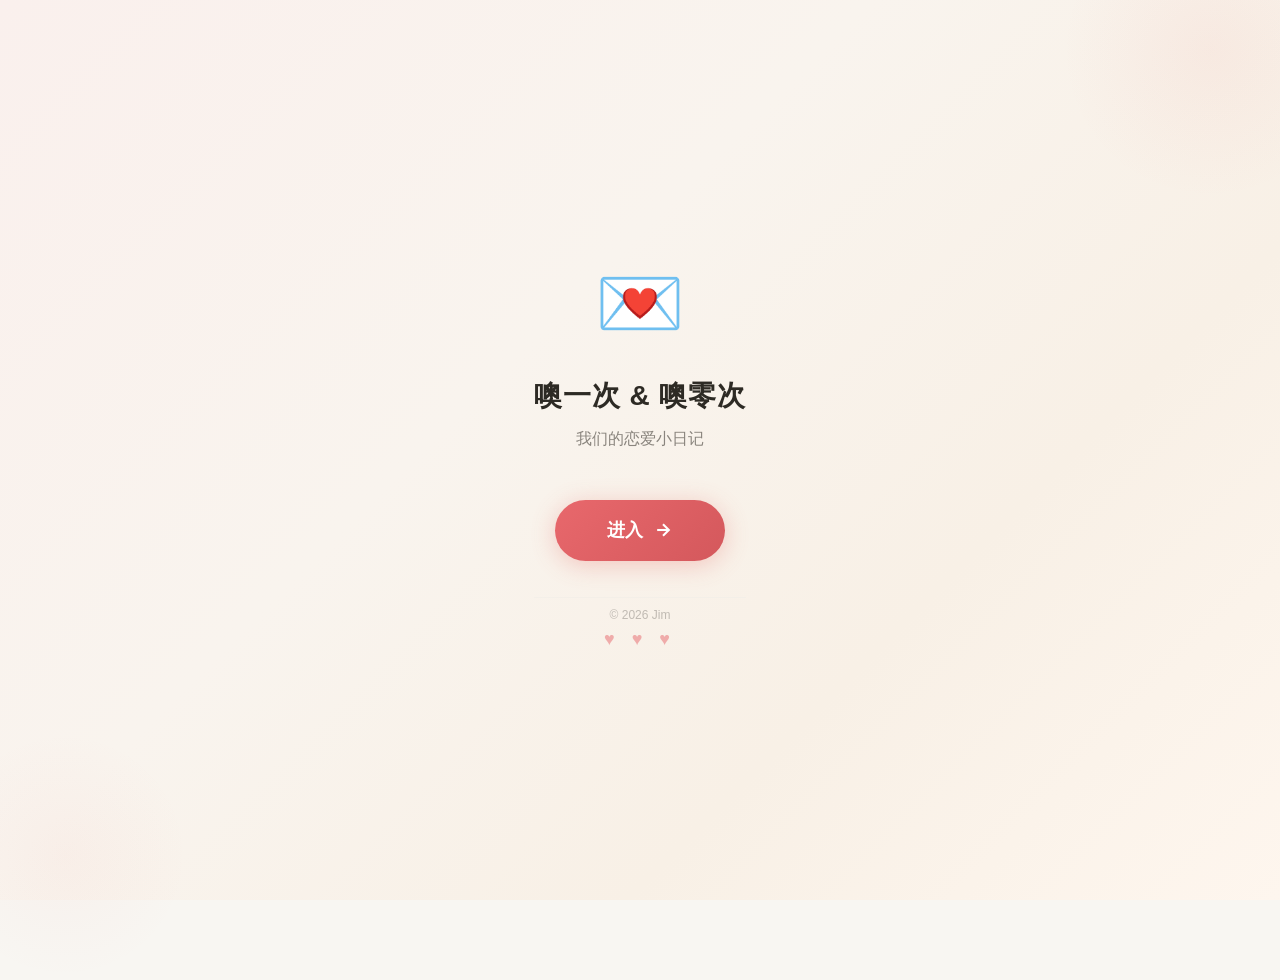
<file: templates/home.html>
<!DOCTYPE html>
<html lang="zh-CN">
<head>
<meta charset="UTF-8">
<meta name="viewport" content="width=device-width, initial-scale=1.0">
<title>恋爱小日记</title>
<link rel="stylesheet" href="/static/style.css">
<style>

* { margin: 0; padding: 0; box-sizing: border-box; }
body {
  font-family: -apple-system, "PingFang SC", sans-serif;
  height: 100vh;
  display: flex;
  align-items: center;
  justify-content: center;
  background: linear-gradient(135deg, #faf0ed 0%, #f9f4ee 40%, #f8f0e6 70%, #fef6ee 100%);
  overflow: hidden;
  position: relative;
}
body::before {
  content: '';
  position: absolute;
  width: 300px;
  height: 300px;
  border-radius: 50%;
  background: radial-gradient(circle, rgba(228,96,90,0.06) 0%, transparent 70%);
  top: -100px;
  right: -80px;
  pointer-events: none;
}
body::after {
  content: '';
  position: absolute;
  width: 250px;
  height: 250px;
  border-radius: 50%;
  background: radial-gradient(circle, rgba(228,96,90,0.04) 0%, transparent 70%);
  bottom: -80px;
  left: -60px;
  pointer-events: none;
}
.home-card {
  text-align: center;
  padding: 60px 40px;
  position: relative;
  z-index: 1;
}
.home-icon { 
  font-size: 72px; 
  margin-bottom: 12px; 
  display: inline-block;
  animation: float 3s ease-in-out infinite;
}
@keyframes float {
  0%, 100% { transform: translateY(0); }
  50% { transform: translateY(-8px); }
}
.home-title {
  font-size: 28px;
  font-weight: 700;
  color: #2d2a24;
  margin-bottom: 8px;
  letter-spacing: 1px;
}
.home-subtitle {
  font-size: 16px;
  color: #8a857e;
  margin-bottom: 48px;
}
.home-btn {
  display: inline-flex;
  align-items: center;
  gap: 10px;
  padding: 16px 52px;
  border: none;
  border-radius: 50px;
  background: linear-gradient(135deg, #e8686c, #d4585c);
  color: #fff;
  font-size: 18px;
  font-weight: 600;
  cursor: pointer;
  transition: all 0.3s;
  box-shadow: 0 4px 24px rgba(228,96,90,0.3);
  text-decoration: none;
}
.home-btn:hover {
  transform: translateY(-2px);
  box-shadow: 0 8px 32px rgba(228,96,90,0.35);
}
.home-btn:active {
  transform: translateY(0);
}
.home-hearts {
  margin-top: 36px;
  color: #e8686c;
  opacity: 0.5;
  letter-spacing: 6px;
  font-size: 18px;
}
</style>
</head>
<body>
<div class="home-card">
  <div class="home-icon">💌</div>
  <div class="home-title">噢一次 &amp; 噢零次</div>
  <div class="home-subtitle">我们的恋爱小日记</div>
  <a href="/write" class="home-btn">
    进入
    <svg width="20" height="20" viewBox="0 0 24 24" fill="none" stroke="currentColor" stroke-width="2.5"><line x1="5" y1="12" x2="19" y2="12"/><polyline points="12 5 19 12 12 19"/></svg>
  </a>
  <div class="home-hearts">
    <div class="copyright" style="margin-top:16px;font-size:12px;color:#8a857e;letter-spacing:0">&copy; 2026 Jim</div>♥ ♥ ♥</div>
</div>
</body>
</html>
</file>
<file: static/style.css>
/* ===== Reset & Base ===== */
*, *::before, *::after {
  box-sizing: border-box;
  margin: 0;
  padding: 0;
}

:root {
  --bg: #f8f6f2;
  --surface: #ffffff;
  --text: #2d2a24;
  --text-secondary: #8a857e;
  --border: #e8e4de;
  --accent: #e8686c;
  --accent-hover: #d4585c;
  --accent-light: #fdf0ef;
  --shadow: 0 1px 3px rgba(0,0,0,0.06), 0 1px 2px rgba(0,0,0,0.04);
  --radius: 10px;
  --radius-sm: 7px;
  --sidebar-width: 200px;
  --result-width: 420px;
  --font: -apple-system, "PingFang SC", "Noto Sans SC", "Helvetica Neue", sans-serif;
}

html, body {
  height: 100%;
  font-family: var(--font);
  background: var(--bg);
  color: var(--text);
  line-height: 1.6;
  font-size: 15px;
  -webkit-font-smoothing: antialiased;
}

/* ===== Layout ===== */
.app {
  display: flex;
  height: 100vh;
}

/* ===== Sidebar ===== */
.sidebar {
  width: var(--sidebar-width);
  background: var(--surface);
  border-right: 1px solid var(--border);
  display: flex;
  flex-direction: column;
  padding: 20px 12px;
  flex-shrink: 0;
}

.logo {
  display: flex;
  align-items: center;
  gap: 8px;
  padding: 0 8px 20px;
  border-bottom: 1px solid var(--border);
  margin-bottom: 16px;
}

.logo-icon {
  font-size: 22px;
}

.logo-text {
  font-size: 14px;
  font-weight: 600;
  color: var(--text);
}

.nav {
  display: flex;
  flex-direction: column;
  gap: 4px;
  flex: 1;
}

.nav-item {
  display: flex;
  align-items: center;
  gap: 10px;
  padding: 10px 12px;
  border: none;
  background: none;
  border-radius: var(--radius-sm);
  color: var(--text-secondary);
  font-size: 14px;
  cursor: pointer;
  transition: all 0.15s;
  width: 100%;
  text-align: left;
}

.nav-item:hover {
  background: var(--bg);
  color: var(--text);
}

.nav-item.active {
  background: var(--accent-light);
  color: var(--accent);
  font-weight: 500;
}

.nav-item .icon {
  width: 18px;
  height: 18px;
  flex-shrink: 0;
}

.sidebar-footer {
  padding: 12px 8px 0;
  border-top: 1px solid var(--border);
  margin-top: auto;
}

.badge {
  display: inline-block;
  padding: 4px 10px;
  background: var(--accent-light);
  color: var(--accent);
  border-radius: 20px;
  font-size: 12px;
  font-weight: 500;
}

/* ===== Main Content ===== */
.main {
  flex: 1;
  overflow-y: auto;
  padding: 32px 40px;
  min-width: 0;
}

.page-header {
  margin-bottom: 28px;
}

.page-header h1 {
  font-size: 22px;
  font-weight: 700;
  margin-bottom: 4px;
}

.subtitle {
  color: var(--text-secondary);
  font-size: 14px;
}

/* ===== Settings Notice ===== */
.settings-notice {
  display: flex;
  align-items: center;
  gap: 10px;
  padding: 12px 16px;
  background: #fff8e6;
  border: 1px solid #f0d78e;
  border-radius: var(--radius-sm);
  margin-bottom: 24px;
  font-size: 14px;
  color: #8a6d1b;
}

.settings-notice .icon {
  width: 18px;
  height: 18px;
  flex-shrink: 0;
}

.settings-notice button {
  margin-left: auto;
  padding: 6px 14px;
  border: 1px solid #d4b76a;
  border-radius: var(--radius-sm);
  background: #fff;
  cursor: pointer;
  font-size: 13px;
  color: #6a5215;
  white-space: nowrap;
}

/* ===== Form ===== */
.diary-form {
  max-width: 100%;
}

.form-section {
  background: var(--surface);
  border: 1px solid var(--border);
  border-radius: var(--radius);
  padding: 24px;
  margin-bottom: 16px;
}

.section-title {
  font-size: 15px;
  font-weight: 600;
  margin-bottom: 16px;
  color: var(--text);
}

.form-row {
  display: flex;
  gap: 16px;
  margin-bottom: 16px;
  flex-wrap: wrap;
}

.form-row:last-child {
  margin-bottom: 0;
}

.form-group {
  flex: 1;
  min-width: 0;
  margin-bottom: 16px;
}

.form-group:last-child {
  margin-bottom: 0;
}

.form-row .form-group {
  margin-bottom: 0;
}

.form-group label {
  display: block;
  font-size: 13px;
  font-weight: 500;
  color: var(--text-secondary);
  margin-bottom: 6px;
}

.label-hint {
  color: var(--accent);
  font-weight: 400;
}

input[type="text"],
input[type="date"],
input[type="number"],
input[type="password"],
input[type="url"],
textarea {
  width: 100%;
  min-width: 0;
  padding: 10px 14px;
  border: 1px solid var(--border);
  border-radius: var(--radius-sm);
  font-size: 14px;
  font-family: var(--font);
  color: var(--text);
  background: var(--surface);
  transition: border-color 0.15s;
  outline: none;
}

input:focus, textarea:focus {
  border-color: var(--accent);
  box-shadow: 0 0 0 3px rgba(232, 104, 108, 0.1);
}

.input-lg {
  padding: 12px 14px;
  font-size: 15px;
}

textarea {
  resize: vertical;
  min-height: 60px;
  line-height: 1.5;
}

.help-text {
  display: block;
  font-size: 12px;
  color: var(--text-secondary);
  margin-top: 4px;
}

/* ===== Option Grid ===== */
.option-grid {
  display: flex;
  flex-wrap: wrap;
  gap: 6px;
}

.option-btn {
  display: flex;
  align-items: center;
  gap: 4px;
  padding: 7px 14px;
  border: 1px solid var(--border);
  border-radius: 20px;
  background: var(--surface);
  font-size: 13px;
  color: var(--text-secondary);
  cursor: pointer;
  transition: all 0.15s;
  white-space: nowrap;
}

.option-btn:hover {
  border-color: var(--accent);
  color: var(--accent);
  background: var(--accent-light);
}

.option-btn.selected {
  border-color: var(--accent);
  background: var(--accent);
  color: #fff;
}

.option-btn span {
  font-size: 16px;
}

/* ===== Photo Upload ===== */
.photo-upload {
  margin-bottom: 12px;
}

.upload-area {
  display: flex;
  flex-direction: column;
  align-items: center;
  justify-content: center;
  gap: 8px;
  padding: 32px;
  border: 2px dashed var(--border);
  border-radius: var(--radius-sm);
  cursor: pointer;
  transition: all 0.15s;
  color: var(--text-secondary);
  font-size: 14px;
}

.upload-area:hover {
  border-color: var(--accent);
  color: var(--accent);
  background: var(--accent-light);
}

.icon-lg {
  width: 32px;
  height: 32px;
}

.photo-previews {
  display: flex;
  flex-wrap: wrap;
  gap: 8px;
  margin-top: 12px;
}

.preview-item {
  position: relative;
  width: 80px;
  height: 80px;
  border-radius: var(--radius-sm);
  border: 1px solid var(--border);
}

.preview-item img {
  width: 100%;
  height: 100%;
  object-fit: cover;
}

.preview-item .remove-btn {
  position: absolute;
  top: 2px;
  right: 2px;
  width: 20px;
  height: 20px;
  border-radius: 50%;
  border: none;
  background: rgba(0,0,0,0.6);
  color: #fff;
  font-size: 12px;
  display: flex;
  align-items: center;
  justify-content: center;
  cursor: pointer;
}

/* ===== Form Actions ===== */
.form-actions {
  max-width: 640px;
  padding-top: 8px;
}

.btn-primary {
  display: inline-flex;
  align-items: center;
  gap: 8px;
  padding: 12px 28px;
  border: none;
  border-radius: var(--radius-sm);
  background: var(--accent);
  color: #fff;
  font-size: 15px;
  font-weight: 500;
  cursor: pointer;
  transition: background 0.15s;
}

.btn-primary:hover:not(:disabled) {
  background: var(--accent-hover);
}

.btn-primary:disabled {
  opacity: 0.4;
  cursor: not-allowed;
}

.btn-primary .icon {
  width: 18px;
  height: 18px;
}

.btn-primary.loading {
  pointer-events: none;
  opacity: 0.7;
}

/* ===== Result Panel ===== */
.result-panel {
  width: var(--result-width);
  background: var(--surface);
  border-left: 1px solid var(--border);
  display: flex;
  flex-direction: column;
  flex-shrink: 0;
}

.result-header {
  display: flex;
  align-items: center;
  justify-content: space-between;
  padding: 20px 24px;
  border-bottom: 1px solid var(--border);
}

.result-header h2 {
  font-size: 16px;
  font-weight: 600;
}

.result-actions {
  display: flex;
  gap: 4px;
}

.btn-icon {
  display: flex;
  align-items: center;
  justify-content: center;
  width: 36px;
  height: 36px;
  border: none;
  border-radius: var(--radius-sm);
  background: none;
  color: var(--text-secondary);
  cursor: pointer;
  transition: all 0.15s;
}

.btn-icon:hover {
  background: var(--bg);
  color: var(--text);
}

.btn-icon .icon {
  width: 18px;
  height: 18px;
}

.result-content {
  flex: 1;
  overflow-y: auto;
  padding: 24px;
}

.result-editable {
  font-size: 15px;
  line-height: 1.8;
  white-space: pre-wrap;
  word-wrap: break-word;
  outline: none;
  min-height: 200px;
}

.result-editable:focus {
  box-shadow: none;
}

/* ===== History Tab ===== */
.history-list {
  max-width: 640px;
}

.history-item {
  background: var(--surface);
  border: 1px solid var(--border);
  border-radius: var(--radius);
  padding: 20px;
  margin-bottom: 12px;
  cursor: pointer;
  transition: all 0.15s;
}

.history-item:hover {
  border-color: var(--accent);
}

.history-item h3 {
  font-size: 14px;
  font-weight: 600;
  margin-bottom: 8px;
}

.history-item .preview {
  font-size: 14px;
  color: var(--text-secondary);
  display: -webkit-box;
  -webkit-line-clamp: 3;
  -webkit-box-orient: vertical;
}

.empty-state {
  color: var(--text-secondary);
  text-align: center;
  padding: 40px 0;
  font-size: 14px;
}

/* ===== Settings ===== */
.settings-form {
  max-width: 480px;
}

.save-status {
  font-size: 13px;
  color: #4caf50;
  margin-left: 12px;
  opacity: 0;
  transition: opacity 0.3s;
}

.save-status.show {
  opacity: 1;
}

/* ===== Toast ===== */
.toast {
  position: fixed;
  bottom: 32px;
  left: 50%;
  transform: translateX(-50%) translateY(80px);
  padding: 12px 24px;
  background: var(--text);
  color: #fff;
  border-radius: var(--radius-sm);
  font-size: 14px;
  opacity: 0;
  transition: all 0.3s;
  pointer-events: none;
  z-index: 100;
}

.toast.show {
  opacity: 1;
  transform: translateX(-50%) translateY(0);
}

/* ===== Loading Spinner ===== */
.spinner {
  display: inline-block;
  width: 18px;
  height: 18px;
  border: 2px solid rgba(255,255,255,0.3);
  border-top-color: #fff;
  border-radius: 50%;
  animation: spin 0.6s linear infinite;
}

@keyframes spin {
  to { transform: rotate(360deg); }
}

/* ===== Responsive ===== */
@media (max-width: 1024px) {
  .result-panel {
    position: fixed;
    right: 0;
    top: 0;
    bottom: 0;
    width: 100%;
    max-width: 480px;
    z-index: 50;
    box-shadow: -4px 0 20px rgba(0,0,0,0.1);
  }
}

@media (max-width: 768px) {
  .sidebar {
    width: 60px;
    padding: 12px 8px;
  }
  .logo-text, .nav-item span:not(.icon), .sidebar-footer {
    display: none;
  }
  .nav-item {
    justify-content: center;
    padding: 10px;
  }
  .nav-item .icon {
    width: 20px;
    height: 20px;
  }
  .main {
    padding: 20px 16px;
  }
  .form-row {
    flex-direction: column;
    gap: 12px;
  }
  .result-panel {
    width: 100%;
    max-width: 100%;
  }
}

/* ===== Preview Section ===== */
.preview-section {
  max-width: 640px;
  margin-top: 32px;
}

.preview-header {
  margin-bottom: 16px;
}

.preview-header h2 {
  font-size: 18px;
  font-weight: 700;
  margin-bottom: 4px;
}

.preview-card {
  background: var(--surface);
  border: 2px solid var(--accent);
  border-radius: var(--radius);
}

.preview-content {
  padding: 24px;
  font-size: 15px;
  line-height: 1.8;
  white-space: pre-wrap;
  word-wrap: break-word;
  outline: none;
  min-height: 200px;
  max-height: 500px;
  overflow-y: auto;
  background: #fffdfa;
}

.preview-content:focus {
  box-shadow: inset 0 0 0 2px var(--accent-light);
}

.preview-actions {
  display: flex;
  gap: 10px;
  padding: 16px 24px;
  border-top: 1px solid var(--border);
  background: var(--bg);
}

/* ===== Button Secondary ===== */
.btn-secondary {
  display: inline-flex;
  align-items: center;
  gap: 6px;
  padding: 10px 20px;
  border: 1px solid var(--border);
  border-radius: var(--radius-sm);
  background: var(--surface);
  color: var(--text);
  font-size: 14px;
  font-weight: 500;
  cursor: pointer;
  transition: all 0.15s;
}

.btn-secondary:hover {
  border-color: var(--accent);
  color: var(--accent);
  background: var(--accent-light);
}

.btn-secondary .icon {
  width: 16px;
  height: 16px;
}

/* ===== No right result panel ===== */
.result-panel {
  display: none !important;
}

/* ===== Responsive tweaks ===== */
@media (max-width: 768px) {
  .preview-section {
    max-width: 100%;
  }
  .preview-actions {
    flex-direction: column;
  }
}

/* ===== Mobile-first improvements ===== */
@media (max-width: 480px) {
  .sidebar {
    width: 50px;
    padding: 10px 4px;
  }
  .main {
    padding: 16px 12px;
  }
  .page-header {
    margin-bottom: 16px;
  }
  .page-header h1 {
    font-size: 18px;
  }
  .form-section {
    padding: 16px;
    margin-bottom: 12px;
  }
  .option-btn {
    padding: 8px 10px;
    font-size: 12px;
    min-height: 36px;
  }
  .option-btn span {
    font-size: 14px;
  }
  input[type="text"],
  input[type="date"],
  input[type="number"],
  input[type="password"],
  input[type="url"],
  textarea {
    padding: 10px 12px;
    font-size: 16px; /* Prevent iOS zoom on focus */
  }
  .btn-primary {
    width: 100%;
    justify-content: center;
    padding: 14px 20px;
    font-size: 16px;
  }
  .btn-secondary {
    flex: 1;
    justify-content: center;
    padding: 12px 14px;
    font-size: 14px;
  }
  .preview-actions {
    flex-wrap: wrap;
  }
  .preview-content {
    padding: 16px;
    font-size: 14px;
    max-height: 400px;
  }
  .upload-area {
    padding: 20px;
  }
  .photo-previews {
    gap: 6px;
  }
  .preview-item {
    width: 60px;
    height: 60px;
  }
}

/* ===== Location Blocks ===== */
.location-block {
  background: #faf8f5;
  border: 1px solid var(--border);
  border-radius: var(--radius);
  padding: 20px;
  margin-bottom: 14px;
  transition: all 0.2s;
}

.location-block:hover {
  border-color: #d4d0c8;
}

.location-header {
  display: flex;
  align-items: center;
  justify-content: space-between;
  margin-bottom: 14px;
}

.location-number {
  font-size: 14px;
  font-weight: 600;
  color: var(--accent);
}

.loc-idx {
  font-weight: 700;
}

.btn-remove-location {
  display: flex;
  align-items: center;
  justify-content: center;
  width: 28px;
  height: 28px;
  border: none;
  border-radius: 50%;
  background: none;
  color: #b0aba4;
  cursor: pointer;
  transition: all 0.15s;
}

.btn-remove-location:hover {
  background: #fee;
  color: var(--accent);
}

.btn-remove-location .icon {
  width: 16px;
  height: 16px;
}

.form-group-sm textarea {
  font-size: 13px;
  padding: 8px 10px;
  min-height: 36px;
}

.form-group-sm input[type="time"] {
  font-size: 14px;
  padding: 10px 12px;
}

.btn-add-location {
  display: flex;
  align-items: center;
  justify-content: center;
  gap: 6px;
  width: 100%;
  padding: 12px;
  border: 2px dashed var(--border);
  border-radius: var(--radius);
  background: none;
  font-size: 14px;
  color: var(--text-secondary);
  cursor: pointer;
  transition: all 0.15s;
}

.btn-add-location:hover {
  border-color: var(--accent);
  color: var(--accent);
  background: var(--accent-light);
}

.btn-add-location .icon {
  width: 18px;
  height: 18px;
}

@media (max-width: 480px) {
  .location-block {
    padding: 14px;
  }
}

/* ===== Location Input with Map Button ===== */
.loc-input-group {
  display: flex;
  gap: 6px;
  align-items: stretch;
}

.loc-input-group input {
  flex: 1;
}

.btn-map {
  display: flex;
  align-items: center;
  justify-content: center;
  width: 42px;
  min-width: 42px;
  border: 1px solid var(--border);
  border-radius: var(--radius-sm);
  background: var(--surface);
  font-size: 18px;
  cursor: pointer;
  transition: all 0.15s;
}

.btn-map:hover {
  border-color: var(--accent);
  background: var(--accent-light);
}

/* ===== Map Modal ===== */
.map-overlay {
  position: fixed;
  top: 0; left: 0; right: 0; bottom: 0;
  background: rgba(0,0,0,0.5);
  z-index: 1000;
  display: flex;
  align-items: center;
  justify-content: center;
}

.map-modal {
  background: var(--surface);
  border-radius: var(--radius);
  width: 90%;
  max-width: 700px;
  height: 80vh;
  max-height: 600px;
  display: flex;
  flex-direction: column;
  box-shadow: 0 10px 40px rgba(0,0,0,0.2);
}

.map-header {
  display: flex;
  align-items: center;
  justify-content: space-between;
  padding: 14px 20px;
  border-bottom: 1px solid var(--border);
}

.map-header h3 {
  font-size: 16px;
  font-weight: 600;
}

.btn-close-map {
  border: none;
  background: none;
  font-size: 24px;
  color: var(--text-secondary);
  cursor: pointer;
  padding: 0 4px;
}

.btn-close-map:hover {
  color: var(--text);
}

#mapContainer {
  flex: 1;
  min-height: 300px;
}

.map-footer {
  display: flex;
  align-items: center;
  justify-content: space-between;
  padding: 12px 20px;
  border-top: 1px solid var(--border);
  gap: 12px;
}

#mapSelectedName {
  font-size: 14px;
  color: var(--text-secondary);
  flex: 1;
  text-overflow: ellipsis;
  white-space: nowrap;
}

.btn-sm {
  padding: 8px 18px;
  font-size: 13px;
}

@media (max-width: 480px) {
  .map-modal {
    width: 100%;
    height: 100vh;
    max-height: 100vh;
    border-radius: 0;
  }
}

/* ===== Map Trigger (subtle text link) ===== */
.map-trigger {
  display: inline-flex;
  align-items: center;
  gap: 3px;
  font-size: 12px;
  color: var(--text-secondary);
  cursor: pointer;
  margin-top: 4px;
  user-select: none;
  transition: color 0.15s;
}

.map-trigger:hover {
  color: var(--accent);
}

/* Old button style no longer used */
.btn-map {
  display: none;
}

/* ===== Correction Section ===== */
.correction-section {
  padding: 16px 24px;
  border-top: 1px solid var(--border);
  background: var(--bg);
}

.correction-section label {
  display: block;
  font-size: 13px;
  font-weight: 500;
  color: var(--text-secondary);
  margin-bottom: 6px;
}

.correction-section textarea {
  width: 100%;
  padding: 10px 14px;
  border: 1px solid var(--border);
  border-radius: var(--radius-sm);
  font-size: 14px;
  font-family: var(--font);
  color: var(--text);
  background: var(--surface);
  resize: vertical;
  min-height: 50px;
  margin-bottom: 12px;
  outline: none;
  transition: border-color 0.15s;
}

.correction-section textarea:focus {
  border-color: var(--accent);
  box-shadow: 0 0 0 3px rgba(232, 104, 108, 0.1);
}

.correction-section .preview-actions {
  padding: 0;
  border-top: none;
  background: none;
}

.correction-section .preview-actions .btn-primary {
  padding: 10px 20px;
  font-size: 14px;
}

.correction-section .preview-actions .btn-secondary {
  padding: 10px 20px;
  font-size: 14px;
}

/* ===== Meeting Gap ===== */
#meetingGap {
  color: var(--accent);
  font-weight: 500;
}

/* ===== Anniversary Page ===== */
.anniversary-controls {
  margin-bottom: 20px;
  max-width: 640px;
}

.anniversary-list {
  max-width: 640px;
}

.anniversary-card {
  background: var(--surface);
  border: 1px solid var(--border);
  border-radius: var(--radius);
  padding: 20px;
  margin-bottom: 12px;
  display: flex;
  align-items: center;
  gap: 16px;
  transition: border-color 0.15s;
}

.anniversary-card:hover {
  border-color: var(--accent);
}

.anniversary-icon {
  font-size: 32px;
  flex-shrink: 0;
  width: 50px;
  height: 50px;
  display: flex;
  align-items: center;
  justify-content: center;
  background: var(--accent-light);
  border-radius: 50%;
}

.anniversary-info {
  flex: 1;
  min-width: 0;
}

.anniversary-name {
  font-size: 15px;
  font-weight: 600;
  margin-bottom: 2px;
}

.anniversary-date-text {
  font-size: 13px;
  color: var(--text-secondary);
}

.anniversary-count {
  font-size: 24px;
  font-weight: 700;
  color: var(--accent);
  text-align: right;
  flex-shrink: 0;
  min-width: 80px;
}

.anniversary-count-label {
  font-size: 11px;
  color: var(--text-secondary);
  display: block;
  text-align: right;
}

.anniversary-delete {
  flex-shrink: 0;
  border: none;
  background: none;
  color: #ccc;
  font-size: 18px;
  cursor: pointer;
  padding: 4px;
  transition: color 0.15s;
}

.anniversary-delete:hover {
  color: var(--accent);
}

/* ===== Form Modal ===== */
.form-modal {
  background: var(--surface);
  border-radius: var(--radius);
  width: 90%;
  max-width: 420px;
  box-shadow: 0 10px 40px rgba(0,0,0,0.2);
}

.form-modal-body {
  padding: 20px;
}

.form-modal-body .form-group:last-child {
  margin-bottom: 0;
}

.form-modal-footer {
  display: flex;
  gap: 10px;
  justify-content: flex-end;
  padding: 12px 20px;
  border-top: 1px solid var(--border);
}

/* Mobile adjustments */
@media (max-width: 480px) {
  .anniversary-card {
    padding: 14px;
    gap: 10px;
  }
  .anniversary-icon {
    width: 40px;
    height: 40px;
    font-size: 24px;
  }
  .anniversary-count {
    font-size: 20px;
    min-width: 60px;
  }
}

/* ===== History Detail ===== */
.history-detail {
  max-width: 640px;
}

.history-detail .btn-secondary {
  margin-bottom: 16px;
}

.history-detail-card {
  background: var(--surface);
  border: 1px solid var(--border);
  border-radius: var(--radius);
  padding: 24px;
  line-height: 1.8;
}

.history-detail-content h2 {
  font-size: 18px;
  font-weight: 700;
  margin-bottom: 16px;
  padding-bottom: 12px;
  border-bottom: 1px solid var(--border);
}

.history-detail-body {
  font-size: 15px;
  white-space: pre-wrap;
  word-wrap: break-word;
}

/* Make history items properly clickable */
.history-item {
  cursor: pointer;
  transition: border-color 0.15s;
}
.history-item:hover {
  border-color: var(--accent);
}

/* ===== Copyright ===== */
.copyright {
  font-size: 11px;
  color: #c0bbb4;
  text-align: center;
  padding-top: 8px;
  margin-top: 6px;
  border-top: 1px solid #f0eee8;
}

/* ===== Photo Wall ===== */
.photowall-upload {
  max-width: 640px;
  margin-bottom: 24px;
}

.photowall-upload .form-row {
  max-width: 400px;
}

.photowall-list {
  max-width: 640px;
}

.pw-date-header {
  font-size: 15px;
  font-weight: 600;
  color: var(--accent);
  padding: 16px 0 10px;
  border-bottom: 1px solid var(--border);
  margin-bottom: 12px;
}

.pw-date-header:first-child {
  padding-top: 0;
}

.pw-grid {
  display: grid;
  grid-template-columns: repeat(auto-fill, minmax(140px, 1fr));
  gap: 8px;
  margin-bottom: 16px;
}

.pw-item {
  position: relative;
  aspect-ratio: 1;
  border-radius: var(--radius-sm);
  border: 1px solid var(--border);
  background: #f5f3f0;
}

.pw-item img {
  width: 100%;
  height: 100%;
  object-fit: cover;
  transition: transform 0.2s;
}

.pw-item:hover img {
  transform: scale(1.05);
}

.pw-item .pw-delete {
  position: absolute;
  top: 4px;
  right: 4px;
  width: 24px;
  height: 24px;
  border-radius: 50%;
  border: none;
  background: rgba(0,0,0,0.5);
  color: #fff;
  font-size: 14px;
  cursor: pointer;
  display: none;
  align-items: center;
  justify-content: center;
  line-height: 1;
}

.pw-item:hover .pw-delete {
  display: flex;
}

@media (max-width: 480px) {
  .pw-grid {
    grid-template-columns: repeat(auto-fill, minmax(100px, 1fr));
    gap: 6px;
  }
}

/* ===== Stats Dashboard ===== */
.stats-grid {
  display: grid;
  grid-template-columns: repeat(4, 1fr);
  gap: 12px;
  max-width: 640px;
  margin-bottom: 20px;
}

.stat-card {
  background: var(--surface);
  border: 1px solid var(--border);
  border-radius: var(--radius);
  padding: 16px;
  text-align: center;
}

.stat-number {
  font-size: 28px;
  font-weight: 700;
  color: var(--accent);
  line-height: 1.2;
}

.stat-label {
  font-size: 12px;
  color: var(--text-secondary);
  margin-top: 4px;
}

/* Anniversary Countdown */
.anniversary-countdown {
  display: flex;
  align-items: center;
  gap: 16px;
  background: linear-gradient(135deg, #fce4ec, #f8f0e6);
  border: 1px solid #f0d0d4;
  border-radius: var(--radius);
  padding: 20px;
  max-width: 640px;
  margin-bottom: 24px;
}

.ann-countdown-icon {
  font-size: 36px;
  flex-shrink: 0;
}

.ann-countdown-info {
  flex: 1;
}

.ann-countdown-name {
  font-size: 16px;
  font-weight: 600;
}

.ann-countdown-date {
  font-size: 13px;
  color: var(--text-secondary);
  margin-top: 2px;
}

.ann-countdown-days {
  font-size: 22px;
  font-weight: 700;
  color: var(--accent);
  flex-shrink: 0;
  text-align: right;
}

/* Streak Calendar - Month View */
.streak-section {
  max-width: 640px;
}
.streak-section .section-title {
  margin-bottom: 12px;
}
.streak-nav {
  display: flex;
  align-items: center;
  justify-content: center;
  gap: 16px;
  margin-bottom: 12px;
}
.streak-nav-btn {
  border: 1px solid var(--border);
  border-radius: var(--radius-sm);
  background: var(--surface);
  font-size: 14px;
  padding: 4px 12px;
  cursor: pointer;
  color: var(--text);
  transition: all 0.15s;
}
.streak-nav-btn:hover {
  border-color: var(--accent);
  color: var(--accent);
}
.streak-month-label {
  font-size: 15px;
  font-weight: 600;
  min-width: 100px;
  text-align: center;
}
.streak-month-grid {
  display: grid;
  grid-template-columns: repeat(7, 1fr);
  gap: 2px;
  max-width: 640px;
}
.streak-day-header {
  font-size: 11px;
  color: var(--text-secondary);
  text-align: center;
  padding: 4px 0;
  font-weight: 500;
}
.streak-cell {
  aspect-ratio: 1;
  border-radius: 4px;
  display: flex;
  align-items: center;
  justify-content: center;
  font-size: 12px;
  color: var(--text);
  min-width: 28px;
}
.streak-cell.empty {
  background: transparent;
}
.streak-cell.empty-day {
  background: #f5f4f0;
  color: #bbb;
}
.streak-cell.filled {
  background: #9be9a8;
  color: #1b5e20;
  font-weight: 500;
}
.streak-cell.future {
  background: transparent;
  color: #ddd;
}
.streak-cell.today {
  border: 2px solid var(--accent);
  font-weight: 700;
}
@media (max-width: 480px) {
  .stats-grid {
    grid-template-columns: repeat(2, 1fr);
  }
  .streak-cell {
    min-width: 20px;
    font-size: 10px;
  }
}

.history-detail-actions {
  margin-top: 16px;
  display: flex;
  gap: 8px;
}

.history-edit-textarea {
  width: 100%;
  min-height: 300px;
  padding: 12px;
  border: 1px solid var(--border, #ddd);
  border-radius: 8px;
  font-size: 14px;
  line-height: 1.6;
  font-family: inherit;
  resize: vertical;
  box-sizing: border-box;
  margin-top: 12px;
  background: #fff;
  color: #333;
}

.history-edit-textarea:focus {
  outline: none;
  border-color: var(--accent, #e74c3c);
  box-shadow: 0 0 0 2px rgba(231, 76, 60, 0.15);
}

/* Photo Viewer (Lightbox) */
.photo-viewer {
  position: fixed;
  top: 0;
  left: 0;
  width: 100vw;
  height: 100vh;
  background: rgba(0, 0, 0, 0.88);
  display: flex;
  align-items: center;
  justify-content: center;
  z-index: 9999;
  cursor: zoom-out;
  animation: fadeIn 0.2s ease;
}
.photo-viewer img {
  max-width: 92%;
  max-height: 92%;
  object-fit: contain;
  border-radius: 6px;
  box-shadow: 0 4px 30px rgba(0,0,0,0.5);
}

@keyframes fadeIn {
  from { opacity: 0; }
  to { opacity: 1; }
}

/* ===== History Format ===== */
.hf-info {
  background: var(--accent-light);
  border: 1px solid var(--accent-warm);
  border-radius: var(--radius);
  padding: 16px 20px;
  margin-bottom: 16px;
}
.hf-info-title {
  font-size: 14px;
  font-weight: 600;
  color: var(--accent);
  margin-bottom: 12px;
}
.hf-info-grid {
  display: grid;
  grid-template-columns: repeat(auto-fit, minmax(120px, 1fr));
  gap: 8px;
}
.hf-info-item {
  font-size: 13px;
  display: flex;
  flex-direction: column;
  gap: 2px;
}
.hf-info-full {
  grid-column: 1 / -1;
}
.hf-info-label {
  font-size: 11px;
  color: var(--text-secondary);
  font-weight: 500;
  text-transform: uppercase;
  letter-spacing: 0.5px;
}
.hf-info-value {
  color: var(--text);
  font-weight: 500;
}

.hf-loc-card {
  background: #faf8f5;
  border: 1px solid var(--border);
  border-radius: var(--radius);
  padding: 16px 20px;
  margin-bottom: 12px;
}
.hf-loc-title {
  font-size: 14px;
  font-weight: 600;
  color: var(--accent);
  margin-bottom: 10px;
  padding-bottom: 8px;
  border-bottom: 1px solid var(--border);
}
.hf-loc-grid {
  display: grid;
  grid-template-columns: repeat(auto-fit, minmax(140px, 1fr));
  gap: 6px 16px;
}
.hf-loc-item {
  font-size: 13px;
  display: flex;
  flex-direction: column;
  gap: 1px;
}
.hf-loc-full {
  grid-column: 1 / -1;
}
.hf-loc-label {
  font-size: 11px;
  color: var(--text-secondary);
  font-weight: 500;
}

.hf-diary {
  margin-top: 20px;
}
.hf-diary-title {
  font-size: 14px;
  font-weight: 600;
  color: var(--accent);
  margin-bottom: 12px;
  padding-bottom: 8px;
  border-bottom: 2px solid var(--accent-light);
}
.hf-diary-body {
  font-size: 15px;
  line-height: 1.8;
  white-space: pre-wrap;
  word-wrap: break-word;
  color: var(--text);
}


/* ===== 困困 Chat ===== */
.kunkun-container {
  display: flex;
  flex-direction: column;
  height: calc(100vh - 120px);
  max-width: 640px;
}
.kunkun-header {
  display: flex;
  align-items: center;
  gap: 14px;
  padding: 16px 20px;
  background: linear-gradient(135deg, #fce4ec, #fdf0ef);
  border: 1px solid #f5d0d8;
  border-radius: 14px 14px 0 0;
  margin-bottom: 0;
}
.kunkun-avatar {
  font-size: 36px;
  width: 52px;
  height: 52px;
  display: flex;
  align-items: center;
  justify-content: center;
  background: #fff;
  border-radius: 50%;
  box-shadow: 0 2px 8px rgba(0,0,0,0.06);
}
.kunkun-header-info {
  flex: 1;
}
.kunkun-name {
  font-size: 16px;
  font-weight: 600;
  color: var(--text);
}
.kunkun-desc {
  font-size: 12px;
  color: var(--text-secondary);
  margin-top: 2px;
}
.kunkun-messages {
  flex: 1;
  overflow-y: auto;
  padding: 16px 20px;
  background: #fcf8f5;
  border: 1px solid var(--border);
  border-top: none;
  display: flex;
  flex-direction: column;
  gap: 12px;
}
.km-msg {
  display: flex;
  gap: 8px;
  align-items: flex-start;
  max-width: 85%;
}
.km-kunkun {
  align-self: flex-start;
}
.km-user {
  align-self: flex-end;
  flex-direction: row-reverse;
}
.km-avatar {
  width: 32px;
  height: 32px;
  border-radius: 50%;
  background: var(--accent-light);
  display: flex;
  align-items: center;
  justify-content: center;
  font-size: 16px;
  flex-shrink: 0;
}
.km-avatar-user {
  background: #e8f0fe;
}
.km-bubble {
  padding: 10px 14px;
  border-radius: 12px;
  font-size: 14px;
  line-height: 1.6;
  white-space: pre-wrap;
  word-wrap: break-word;
}
.km-kunkun .km-bubble {
  background: #fff;
  border: 1px solid var(--border);
  border-bottom-left-radius: 4px;
  color: var(--text);
}
.km-user .km-bubble {
  background: var(--accent);
  color: #fff;
  border-bottom-right-radius: 4px;
}
.km-typing {
  display: flex;
  gap: 2px;
  align-items: center;
  padding: 12px 18px !important;
}
.km-dot {
  font-size: 24px;
  line-height: 0;
  color: var(--text-secondary);
  animation: kmBounce 1s infinite;
}
.km-dot:nth-child(2) {
  animation-delay: 0.2s;
}
.km-dot:nth-child(3) {
  animation-delay: 0.4s;
}
@keyframes kmBounce {
  0%, 80%, 100% { opacity: 0.3; }
  40% { opacity: 1; }
}
.kunkun-input-area {
  display: flex;
  gap: 8px;
  padding: 12px 20px;
  background: var(--surface);
  border: 1px solid var(--border);
  border-top: none;
  border-radius: 0 0 14px 14px;
}
.kunkun-input-area input {
  flex: 1;
  padding: 10px 16px;
  border: 1px solid var(--border);
  border-radius: 24px;
  font-size: 14px;
  outline: none;
  background: var(--bg);
  transition: border-color 0.15s;
}
.kunkun-input-area input:focus {
  border-color: var(--accent);
}
.kunkun-input-area button {
  width: 42px;
  height: 42px;
  border: none;
  border-radius: 50%;
  background: var(--accent);
  color: #fff;
  cursor: pointer;
  display: flex;
  align-items: center;
  justify-content: center;
  transition: background 0.15s;
  flex-shrink: 0;
}
.kunkun-input-area button:hover {
  background: var(--accent-hover);
}
.kunkun-input-area button:disabled {
  opacity: 0.5;
}

/* ===== 困困 性格设置面板 ===== */
.kunkun-settings {
  flex: 1;
  overflow-y: auto;
  padding: 20px;
  background: #fcf8f5;
  border: 1px solid var(--border);
  border-top: none;
}
.ks-title {
  font-size: 17px;
  font-weight: 700;
  color: var(--accent);
  margin-bottom: 4px;
}
.ks-hint {
  font-size: 12px;
  color: var(--text-secondary);
  margin-bottom: 20px;
}
.ks-section {
  margin-bottom: 18px;
}
.ks-label {
  font-size: 13px;
  font-weight: 600;
  color: var(--text);
  margin-bottom: 6px;
}
.ks-row {
  display: flex;
  gap: 12px;
}
.ks-half {
  flex: 1;
}
.ks-field {
  margin-bottom: 10px;
}
.ks-field label {
  display: block;
  font-size: 12px;
  color: var(--text-secondary);
  margin-bottom: 4px;
  font-weight: 500;
}
.ks-field input,
.ks-field textarea {
  width: 100%;
  padding: 9px 12px;
  border: 1px solid var(--border);
  border-radius: 7px;
  font-size: 14px;
  font-family: inherit;
  outline: none;
  background: #fff;
  box-sizing: border-box;
}
.ks-field input:focus,
.ks-field textarea:focus {
  border-color: var(--accent);
  box-shadow: 0 0 0 3px rgba(232, 104, 108, 0.1);
}
.ks-field textarea {
  resize: vertical;
  min-height: 60px;
  line-height: 1.5;
}
.ks-actions {
  display: flex;
  gap: 10px;
  padding-top: 8px;
  border-top: 1px solid var(--border);
}
.ks-actions .btn-primary,
.ks-actions .btn-secondary {
  padding: 10px 20px;
  font-size: 14px;
}

.kunkun-settings-btn {
  width: 36px;
  height: 36px;
  border: none;
  border-radius: 50%;
  background: rgba(255,255,255,0.7);
  cursor: pointer;
  font-size: 18px;
  display: flex;
  align-items: center;
  justify-content: center;
  transition: background 0.15s;
  flex-shrink: 0;
}
.kunkun-settings-btn:hover {
  background: #fff;
}
</file>
